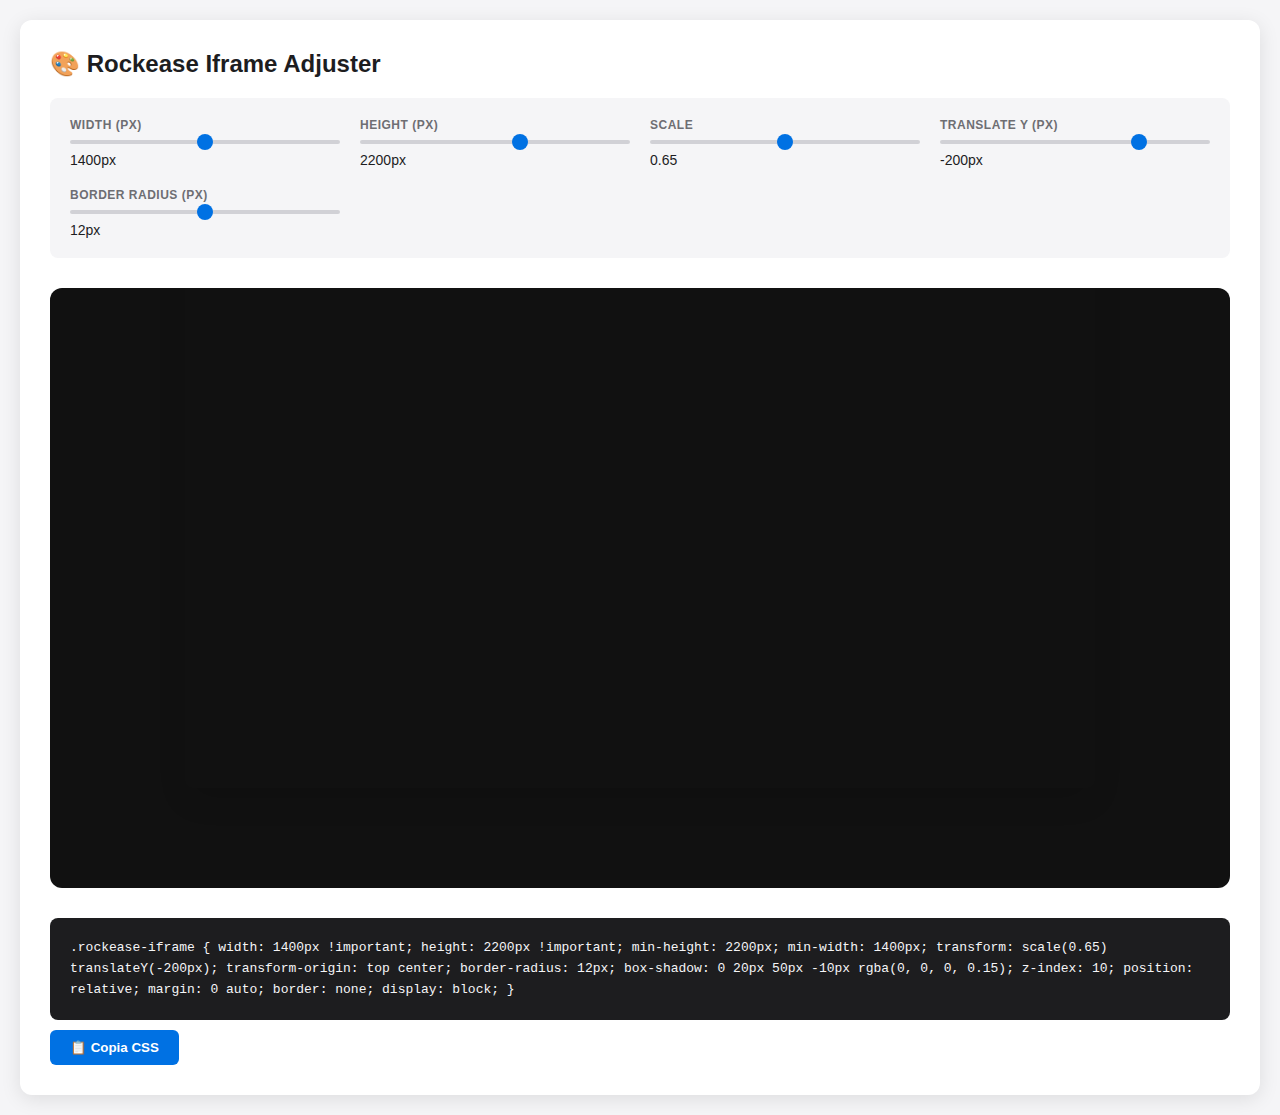
<file: rockease-adjuster.html>
<!DOCTYPE html>
<html lang="it">

<head>
    <meta charset="UTF-8">
    <meta name="viewport" content="width=device-width, initial-scale=1.0">
    <title>Rockease Iframe Adjuster</title>
    <style>
        * {
            margin: 0;
            padding: 0;
            box-sizing: border-box;
        }

        body {
            font-family: -apple-system, BlinkMacSystemFont, 'Segoe UI', Roboto, sans-serif;
            background: #f5f5f7;
            padding: 20px;
        }

        .container {
            max-width: 1400px;
            margin: 0 auto;
            background: white;
            border-radius: 12px;
            padding: 30px;
            box-shadow: 0 4px 20px rgba(0, 0, 0, 0.1);
        }

        h1 {
            font-size: 24px;
            margin-bottom: 20px;
            color: #1d1d1f;
        }

        .controls {
            display: grid;
            grid-template-columns: repeat(auto-fit, minmax(250px, 1fr));
            gap: 20px;
            margin-bottom: 30px;
            padding: 20px;
            background: #f5f5f7;
            border-radius: 8px;
        }

        .control-group {
            display: flex;
            flex-direction: column;
            gap: 8px;
        }

        label {
            font-size: 12px;
            font-weight: 600;
            color: #6e6e73;
            text-transform: uppercase;
            letter-spacing: 0.5px;
        }

        input[type="range"] {
            width: 100%;
            height: 4px;
            border-radius: 2px;
            background: #d1d1d6;
            outline: none;
            -webkit-appearance: none;
        }

        input[type="range"]::-webkit-slider-thumb {
            -webkit-appearance: none;
            appearance: none;
            width: 16px;
            height: 16px;
            border-radius: 50%;
            background: #0071e3;
            cursor: pointer;
        }

        .value-display {
            font-size: 14px;
            font-weight: 500;
            color: #1d1d1f;
        }

        .preview {
            width: 100%;
            height: 600px;
            background: #111;
            border-radius: 12px;
            overflow: hidden;
            position: relative;
            display: flex;
            align-items: center;
            justify-content: center;
        }

        .rockease-iframe {
            position: relative;
            margin: 0 auto;
            display: block;
        }

        .code-output {
            margin-top: 30px;
            padding: 20px;
            background: #1d1d1f;
            border-radius: 8px;
            color: #f5f5f7;
            font-family: 'Monaco', 'Courier New', monospace;
            font-size: 13px;
            line-height: 1.6;
            overflow-x: auto;
        }

        .copy-btn {
            margin-top: 10px;
            padding: 10px 20px;
            background: #0071e3;
            color: white;
            border: none;
            border-radius: 6px;
            font-weight: 600;
            cursor: pointer;
            transition: background 0.2s;
        }

        .copy-btn:hover {
            background: #0077ed;
        }

        .copy-btn:active {
            background: #006edb;
        }
    </style>
</head>

<body>
    <div class="container">
        <h1>🎨 Rockease Iframe Adjuster</h1>

        <div class="controls">
            <div class="control-group">
                <label>Width (px)</label>
                <input type="range" id="width" min="800" max="2000" value="1400" step="50">
                <span class="value-display" id="width-val">1400px</span>
            </div>

            <div class="control-group">
                <label>Height (px)</label>
                <input type="range" id="height" min="1000" max="3000" value="2200" step="100">
                <span class="value-display" id="height-val">2200px</span>
            </div>

            <div class="control-group">
                <label>Scale</label>
                <input type="range" id="scale" min="0.3" max="1" value="0.65" step="0.05">
                <span class="value-display" id="scale-val">0.65</span>
            </div>

            <div class="control-group">
                <label>Translate Y (px)</label>
                <input type="range" id="translateY" min="-800" max="0" value="-200" step="10">
                <span class="value-display" id="translateY-val">-200px</span>
            </div>

            <div class="control-group">
                <label>Border Radius (px)</label>
                <input type="range" id="borderRadius" min="0" max="24" value="12" step="2">
                <span class="value-display" id="borderRadius-val">12px</span>
            </div>
        </div>

        <div class="preview">
            <iframe src="https://www.rockease.fr/" class="rockease-iframe" id="iframe" allow="fullscreen"
                loading="lazy">
            </iframe>
        </div>

        <div class="code-output" id="cssCode"></div>
        <button class="copy-btn" onclick="copyCss()">📋 Copia CSS</button>
    </div>

    <script>
        const iframe = document.getElementById('iframe');
        const widthInput = document.getElementById('width');
        const heightInput = document.getElementById('height');
        const scaleInput = document.getElementById('scale');
        const translateYInput = document.getElementById('translateY');
        const borderRadiusInput = document.getElementById('borderRadius');

        const widthVal = document.getElementById('width-val');
        const heightVal = document.getElementById('height-val');
        const scaleVal = document.getElementById('scale-val');
        const translateYVal = document.getElementById('translateY-val');
        const borderRadiusVal = document.getElementById('borderRadius-val');

        const cssCode = document.getElementById('cssCode');

        function updateIframe() {
            const width = widthInput.value;
            const height = heightInput.value;
            const scale = scaleInput.value;
            const translateY = translateYInput.value;
            const borderRadius = borderRadiusInput.value;

            // Update values display
            widthVal.textContent = width + 'px';
            heightVal.textContent = height + 'px';
            scaleVal.textContent = scale;
            translateYVal.textContent = translateY + 'px';
            borderRadiusVal.textContent = borderRadius + 'px';

            // Apply styles
            iframe.style.width = width + 'px';
            iframe.style.height = height + 'px';
            iframe.style.minWidth = width + 'px';
            iframe.style.minHeight = height + 'px';
            iframe.style.transform = `scale(${scale}) translateY(${translateY}px)`;
            iframe.style.transformOrigin = 'top center';
            iframe.style.borderRadius = borderRadius + 'px';
            iframe.style.boxShadow = '0 20px 50px -10px rgba(0, 0, 0, 0.15)';
            iframe.style.border = 'none';

            // Generate CSS code
            const css = `.rockease-iframe {
    width: ${width}px !important;
    height: ${height}px !important;
    min-height: ${height}px;
    min-width: ${width}px;
    transform: scale(${scale}) translateY(${translateY}px);
    transform-origin: top center;
    border-radius: ${borderRadius}px;
    box-shadow: 0 20px 50px -10px rgba(0, 0, 0, 0.15);
    z-index: 10;
    position: relative;
    margin: 0 auto;
    border: none;
    display: block;
}`;

            cssCode.textContent = css;
        }

        function copyCss() {
            navigator.clipboard.writeText(cssCode.textContent).then(() => {
                const btn = event.target;
                const originalText = btn.textContent;
                btn.textContent = '✅ Copiato!';
                setTimeout(() => {
                    btn.textContent = originalText;
                }, 2000);
            });
        }

        // Event listeners
        widthInput.addEventListener('input', updateIframe);
        heightInput.addEventListener('input', updateIframe);
        scaleInput.addEventListener('input', updateIframe);
        translateYInput.addEventListener('input', updateIframe);
        borderRadiusInput.addEventListener('input', updateIframe);

        // Initial update
        updateIframe();
    </script>
</body>

</html>
</file>
